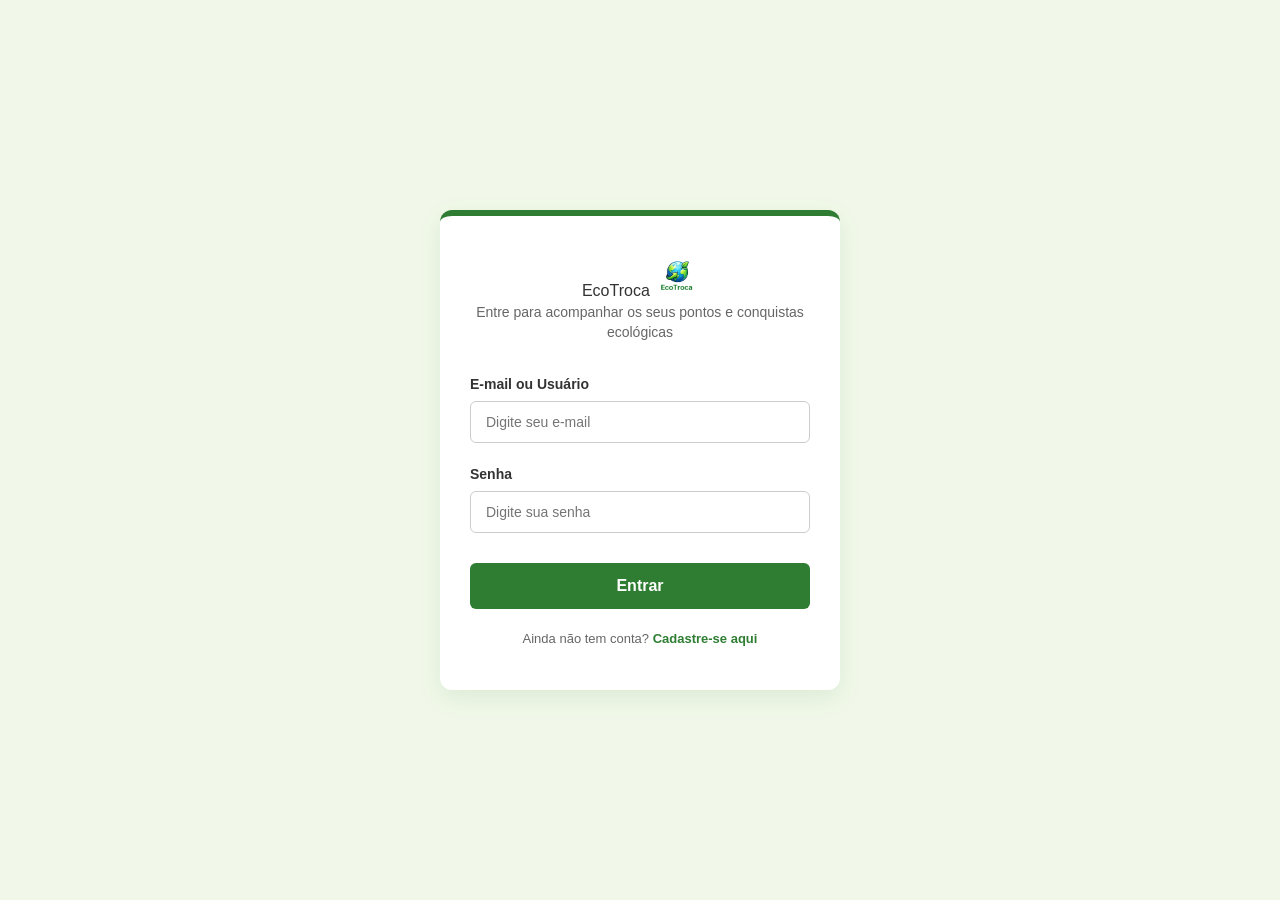
<file: login.html>
<!DOCTYPE html>
<html lang="pt-BR">
<head>
    <meta charset="UTF-8">
    <meta name="viewport" content="width=device-width, initial-scale=1.0">
    <title>EcoTroca - Login</title>
    <link rel="stylesheet" href="style.css">
</head>
<body class="body-login">

    <div class="login-container">
        <div class="login-box">
            <div class="logo">
            <span>EcoTroca</span>
            <img src="sua-logo.png" alt="Logo EcoTroca" class="logo-img">
        </div>
            <p class="login-subtitle">Entre para acompanhar os seus pontos e conquistas ecológicas</p>
            
            <form action="index.html" method="GET">
                <div class="input-group">
                    <label for="email">E-mail ou Usuário</label>
                    <input type="text" id="email" required placeholder="Digite seu e-mail">
                </div>
                
                <div class="input-group">
                    <label for="senha">Senha</label>
                    <input type="password" id="senha" required placeholder="Digite sua senha">
                </div>
                
                <button type="submit" class="btn-login">Entrar</button>
            </form>
            
            <p class="login-footer">Ainda não tem conta? <a href="#">Cadastre-se aqui</a></p>
        </div>
    </div>

</body>
</html>
</file>
<file: style.css>
/* Configurações Gerais / Reset */
* {
    margin: 0;
    padding: 0;
    box-sizing: border-box;
    font-family: 'Segoe UI', Tahoma, Geneva, Verdana, sans-serif;
    scroll-behavior: smooth;
}

body {
    color: #333;
    background-color: #fafdfb;
    line-height: 1.6;
}

/* Menu de Navegação */
header {
    background-color: #2e7d32;
    color: white;
    display: flex;
    justify-content: space-between;
    align-items: center;
    padding: 20px 5%;
    position: sticky;
    top: 0;
    z-index: 1000;
    box-shadow: 0 4px 6px rgba(0,0,0,0.1);
}

header .logo {
    font-size: 24px;
    font-weight: bold;
}

header nav a {
    color: white;
    text-decoration: none;
    margin-left: 20px;
    font-weight: 500;
    transition: color 0.3s;
}

header nav a:hover {
    color: #a5d6a7;
}

/* Banner Principal */
.hero {
    background: linear-gradient(rgba(0, 0, 0, 0.6), rgba(0, 0, 0, 0.6)), url('https://images.unsplash.com/photo-1542601906990-b4d3fb778b09?q=80&w=1000') no-repeat center center/cover;
    height: 70vh;
    color: white;
    display: flex;
    flex-direction: column;
    justify-content: center;
    align-items: center;
    text-align: center;
    padding: 0 20px;
}

.hero h1 {
    font-size: 46px;
    margin-bottom: 15px;
}

.hero p {
    font-size: 18px;
    margin-bottom: 25px;
    max-width: 700px;
}

.btn {
    background-color: #81c784;
    color: #1b5e20;
    padding: 12px 30px;
    text-decoration: none;
    font-weight: bold;
    border-radius: 25px;
    transition: background 0.3s;
}

.btn:hover {
    background-color: #a5d6a7;
}

/* Layout dos Containers */
.container {
    padding: 70px 5%;
    text-align: center;
}

.bg-light {
    background-color: #f1f8e9;
}

.bg-dark {
    background-color: #1b5e20;
    color: white;
}

.text-white {
    color: #e8f5e9 !important;
}

h2 {
    color: #2e7d32;
    font-size: 34px;
    margin-bottom: 10px;
}

.bg-dark h2 {
    color: white;
}

.subtitle {
    color: #666;
    margin-bottom: 40px;
    font-size: 16px;
}

hr {
    border: 0;
    height: 1px;
    background: #e0e0e0;
}

/* Cards Informativos */
.cards-info {
    display: grid;
    grid-template-columns: repeat(auto-fit, minmax(280px, 1fr));
    gap: 30px;
    margin-top: 20px;
}

.card {
    background: white;
    padding: 35px;
    border-radius: 8px;
    box-shadow: 0 4px 15px rgba(0,0,0,0.05);
    border-top: 5px solid #4caf50;
    text-align: left;
}

.card-icon {
    font-size: 35px;
    margin-bottom: 10px;
}

.card h3 {
    color: #1b5e20;
    margin-bottom: 15px;
    font-size: 22px;
}

/* Estatísticas e Impacto */
.stats-grid {
    display: grid;
    grid-template-columns: repeat(auto-fit, minmax(220px, 1fr));
    gap: 30px;
    margin-bottom: 40px;
}

.stat-box {
    background-color: rgba(255, 255, 255, 0.1);
    padding: 30px;
    border-radius: 8px;
}

.stat-number {
    display: block;
    font-size: 36px;
    font-weight: bold;
    color: #81c784;
    margin-bottom: 10px;
}

.info-block blockquote {
    font-size: 18px;
    font-style: italic;
    max-width: 800px;
    margin: 0 auto;
    border-left: 4px solid #81c784;
    padding-left: 20px;
    text-align: left;
}

/* Tabela de Reciclagem */
.tabela-responsiva {
    overflow-x: auto;
    margin-bottom: 40px;
}

.tabela-reciclagem {
    width: 100%;
    border-collapse: collapse;
    background: white;
    text-align: left;
    box-shadow: 0 4px 10px rgba(0,0,0,0.05);
}

.tabela-reciclagem th, .tabela-reciclagem td {
    padding: 15px 20px;
    border: 1px solid #e0e0e0;
}

.tabela-reciclagem th {
    background-color: #f5f5f5;
    color: #333;
}

.linha-azul td:first-child { border-left: 6px solid #2196f3; color: #2196f3;}
.linha-vermelha td:first-child { border-left: 6px solid #f44336; color: #f44336;}
.linha-verde td:first-child { border-left: 6px solid #4caf50; color: #4caf50;}
.linha-amarela td:first-child { border-left: 6px solid #ffeb3b; color: #fbc02d;}

/* Dicas Diárias */
.dicas-diarias {
    background-color: #fffde7;
    border: 1px solid #fff59d;
    padding: 30px;
    border-radius: 8px;
    text-align: left;
    max-width: 900px;
    margin: 0 auto;
}

.dicas-diarias h3 {
    color: #fbc02d;
    margin-bottom: 15px;
}

.dicas-diarias ul {
    list-style-position: inside;
}

.dicas-diarias li {
    margin-bottom: 10px;
}

/* Container do Mapa - Centralizado */
.mapa-container {
    border-radius: 10px;
    overflow: hidden;
    box-shadow: 0 4px 15px rgba(0,0,0,0.1);
    margin: 0 auto 30px auto;
    max-width: 800px;
    display: flex;
    justify-content: center;
}

.mapa-foto {
    width: 100%;
    height: auto;
    display: block;
    border-radius: 10px;
}

/* Lista de Pontos e Alinhamento do Botão */
.pontos-lista {
    display: flex;
    flex-direction: column;
    gap: 15px;
    max-width: 750px;
    margin: 0 auto;
    text-align: left;
}

.ponto-item {
    background: white;
    padding: 15px 20px;
    border-radius: 5px;
    border-left: 5px solid #81c784;
    box-shadow: 0 2px 5px rgba(0,0,0,0.05);
    display: flex;
    justify-content: space-between;
    align-items: center;
    gap: 15px;
}

.ponto-info {
    flex: 1;
}

.btn-localizacao {
    background-color: #2e7d32;
    color: white;
    border: none;
    padding: 8px 16px;
    border-radius: 4px;
    cursor: pointer;
    font-weight: 600;
    font-size: 14px;
    transition: background 0.2s;
    white-space: nowrap;
}

.btn-localizacao:hover {
    background-color: #1b5e20;
}

/* Estilização da Janela do QR Code (Modal) */
.modal {
    display: none; /* Escondido por padrão */
    position: fixed;
    z-index: 2000;
    left: 0;
    top: 0;
    width: 100%;
    height: 100%;
    background-color: rgba(0, 0, 0, 0.5);
    justify-content: center;
    align-items: center;
    padding: 20px;
}

.modal-conteudo {
    background-color: white;
    padding: 30px;
    border-radius: 12px;
    width: 100%;
    max-width: 360px;
    text-align: center;
    position: relative;
    box-shadow: 0 10px 25px rgba(0,0,0,0.2);
    animation: surgimento 0.3s ease-out;
}

@keyframes surgimento {
    from { transform: scale(0.8); opacity: 0; }
    to { transform: scale(1); opacity: 1; }
}

.fechar-modal {
    position: absolute;
    right: 18px;
    top: 12px;
    font-size: 28px;
    font-weight: bold;
    color: #aaa;
    cursor: pointer;
    transition: color 0.2s;
}

.fechar-modal:hover {
    color: #333;
}

#modal-titulo {
    color: #1b5e20;
    margin-bottom: 5px;
    font-size: 20px;
}

.modal-sub {
    font-size: 13px;
    color: #666;
    margin-bottom: 20px;
}

.qrcode-wrapper {
    background-color: #f9f9f9;
    padding: 15px;
    border-radius: 8px;
    display: inline-block;
    border: 1px solid #eee;
    margin-bottom: 15px;
}

.qrcode-wrapper img {
    display: block;
    width: 200px;
    height: 200px;
}

.modal-coords {
    font-size: 11px;
    color: #999;
    font-family: monospace;
}

/* Explicação da Lojinha */
.como-funciona-loja {
    background-color: #f1f8e9;
    padding: 35px;
    border-radius: 8px;
    margin-bottom: 50px;
    text-align: left;
}

.como-funciona-loja h3 {
    color: #2e7d32;
    margin-bottom: 15px;
    text-align: center;
    font-size: 24px;
}

.texto-explicativo-loja {
    font-size: 16px;
    color: #444;
    margin-bottom: 30px;
    text-align: center;
    max-width: 850px;
    margin-left: auto;
    margin-right: auto;
    line-height: 1.6;
}

.passos-loja {
    display: grid;
    grid-template-columns: repeat(auto-fit, minmax(250px, 1fr));
    gap: 20px;
    border-top: 1px solid #dcedc8;
    padding-top: 25px;
}

.passo strong {
    display: block;
    color: #1b5e20;
    font-size: 18px;
    margin-bottom: 8px;
}

.passo p {
    font-size: 14px;
    color: #555;
    line-height: 1.5;
}

/* Lojinha - Grade de Produtos */
.produtos-grid {
    display: grid;
    grid-template-columns: repeat(auto-fit, minmax(220px, 1fr));
    gap: 30px;
}

.produto-card {
    background: white;
    border: 1px solid #e0e0e0;
    border-radius: 8px;
    padding: 25px;
    transition: transform 0.3s, box-shadow 0.3s;
}

.produto-card:hover {
    transform: translateY(-5px);
    box-shadow: 0 6px 20px rgba(0,0,0,0.1);
}

.produto-img {
    font-size: 50px;
    margin-bottom: 15px;
}

.produto-card h3 {
    font-size: 20px;
    margin-bottom: 10px;
    color: #333;
}

.produto-card p {
    font-size: 14px;
    color: #777;
    margin-bottom: 15px;
}

.preco-pontos {
    display: inline-block;
    background-color: #e8f5e9;
    color: #2e7d32;
    padding: 5px 15px;
    border-radius: 15px;
    font-weight: bold;
    font-size: 14px;
}

/* Rodapé */
footer {
    background-color: #1b5e20;
    color: white;
    text-align: center;
    padding: 25px;
    font-size: 14px;
}

/* ====
   LOGIN 
===== */

.body-login {
    background-color: #f1f8e9;
    display: flex;
    justify-content: center;
    align-items: center;
    min-height: 100vh;
    padding: 20px;
}

/* Container centralizado */
.login-container {
    width: 100%;
    max-width: 400px;
}

/* Caixa branca do formulário */
.login-box {
    background: white;
    padding: 40px 30px;
    border-radius: 12px;
    box-shadow: 0 8px 24px rgba(46, 125, 50, 0.1);
    border-top: 6px solid #2e7d32;
    text-align: center;
}

.login-logo {
    font-size: 32px;
    font-weight: bold;
    color: #2e7d32;
    margin-bottom: 10px;
}

.login-subtitle {
    font-size: 14px;
    color: #666;
    margin-bottom: 30px;
    line-height: 1.4;
}

/* Grupos de campos (Labels e Inputs) */
.input-group {
    text-align: left;
    margin-bottom: 20px;
}

.input-group label {
    display: block;
    font-size: 14px;
    font-weight: 600;
    color: #333;
    margin-bottom: 6px;
}

.input-group input {
    width: 100%;
    padding: 12px 15px;
    border: 1px solid #cccccc;
    border-radius: 6px;
    font-size: 14px;
    transition: border-color 0.2s, box-shadow 0.2s;
    outline: none;
}

/* Efeito de foco verde igual ao estilo do site */
.input-group input:focus {
    border-color: #2e7d32;
    box-shadow: 0 0 0 3px rgba(46, 125, 50, 0.15);
}

/* Botão de Entrar personalizado */
.btn-login {
    width: 100%;
    background-color: #2e7d32;
    color: white;
    border: none;
    padding: 14px;
    font-size: 16px;
    font-weight: bold;
    border-radius: 6px;
    cursor: pointer;
    transition: background-color 0.2s;
    margin-top: 10px;
    margin-bottom: 20px;
}

.btn-login:hover {
    background-color: #1b5e20;
}

/* Links do rodapé do login */
.login-footer {
    font-size: 13px;
    color: #666;
}

.login-footer a {
    color: #2e7d32;
    text-decoration: none;
    font-weight: 600;
}

.login-footer a:hover {
    text-decoration: underline;
}

/* ==========================================
   ALINHAMENTO DA LOGO COM O TEXTO
========================================== */

/* Ajuste para o topo do Index */
header .logo {
    display: flex;
    align-items: center;
    gap: 10px; /* Espaço entre a imagem e o texto */
}

/* Ajuste para a tela de Login */
.login-logo {
    display: flex;
    align-items: center;
    justify-content: center; /* Centraliza o conjunto no login */
    gap: 12px;
    margin-bottom: 10px;
}

/* Regra mágica que torna a imagem proporcional ao tamanho do texto */
.logo-img {
    height: 40px; /* 'em' faz com que a altura acompanhe o tamanho da fonte atual */
    width: auto;   /* Mantém a proporção original de largura da imagem */
    object-fit: contain;
} 

/* =========================
   BOTÃO DO MAPA
========================= */

.mapa-redirecionamento {
    display: flex;
    justify-content: center;
    margin-top: 40px;
}

.mapa-card {
    background: white;
    padding: 40px;
    border-radius: 16px;
    box-shadow: 0 8px 25px rgba(0,0,0,0.08);
    max-width: 500px;
    text-align: center;
    border-top: 6px solid #2e7d32;
}

.icone-mapa {
    font-size: 70px;
    margin-bottom: 20px;
}

.mapa-card h3 {
    color: #1b5e20;
    font-size: 28px;
    margin-bottom: 15px;
}

.mapa-card p {
    color: #666;
    margin-bottom: 30px;
    line-height: 1.6;
}

.btn-mapa {
    display: inline-block;
    background: #2e7d32;
    color: white;
    text-decoration: none;
    padding: 14px 28px;
    border-radius: 10px;
    font-weight: bold;
    transition: 0.2s;
}

.btn-mapa:hover {
    background: #1b5e20;
    transform: translateY(-2px);
}
</file>
